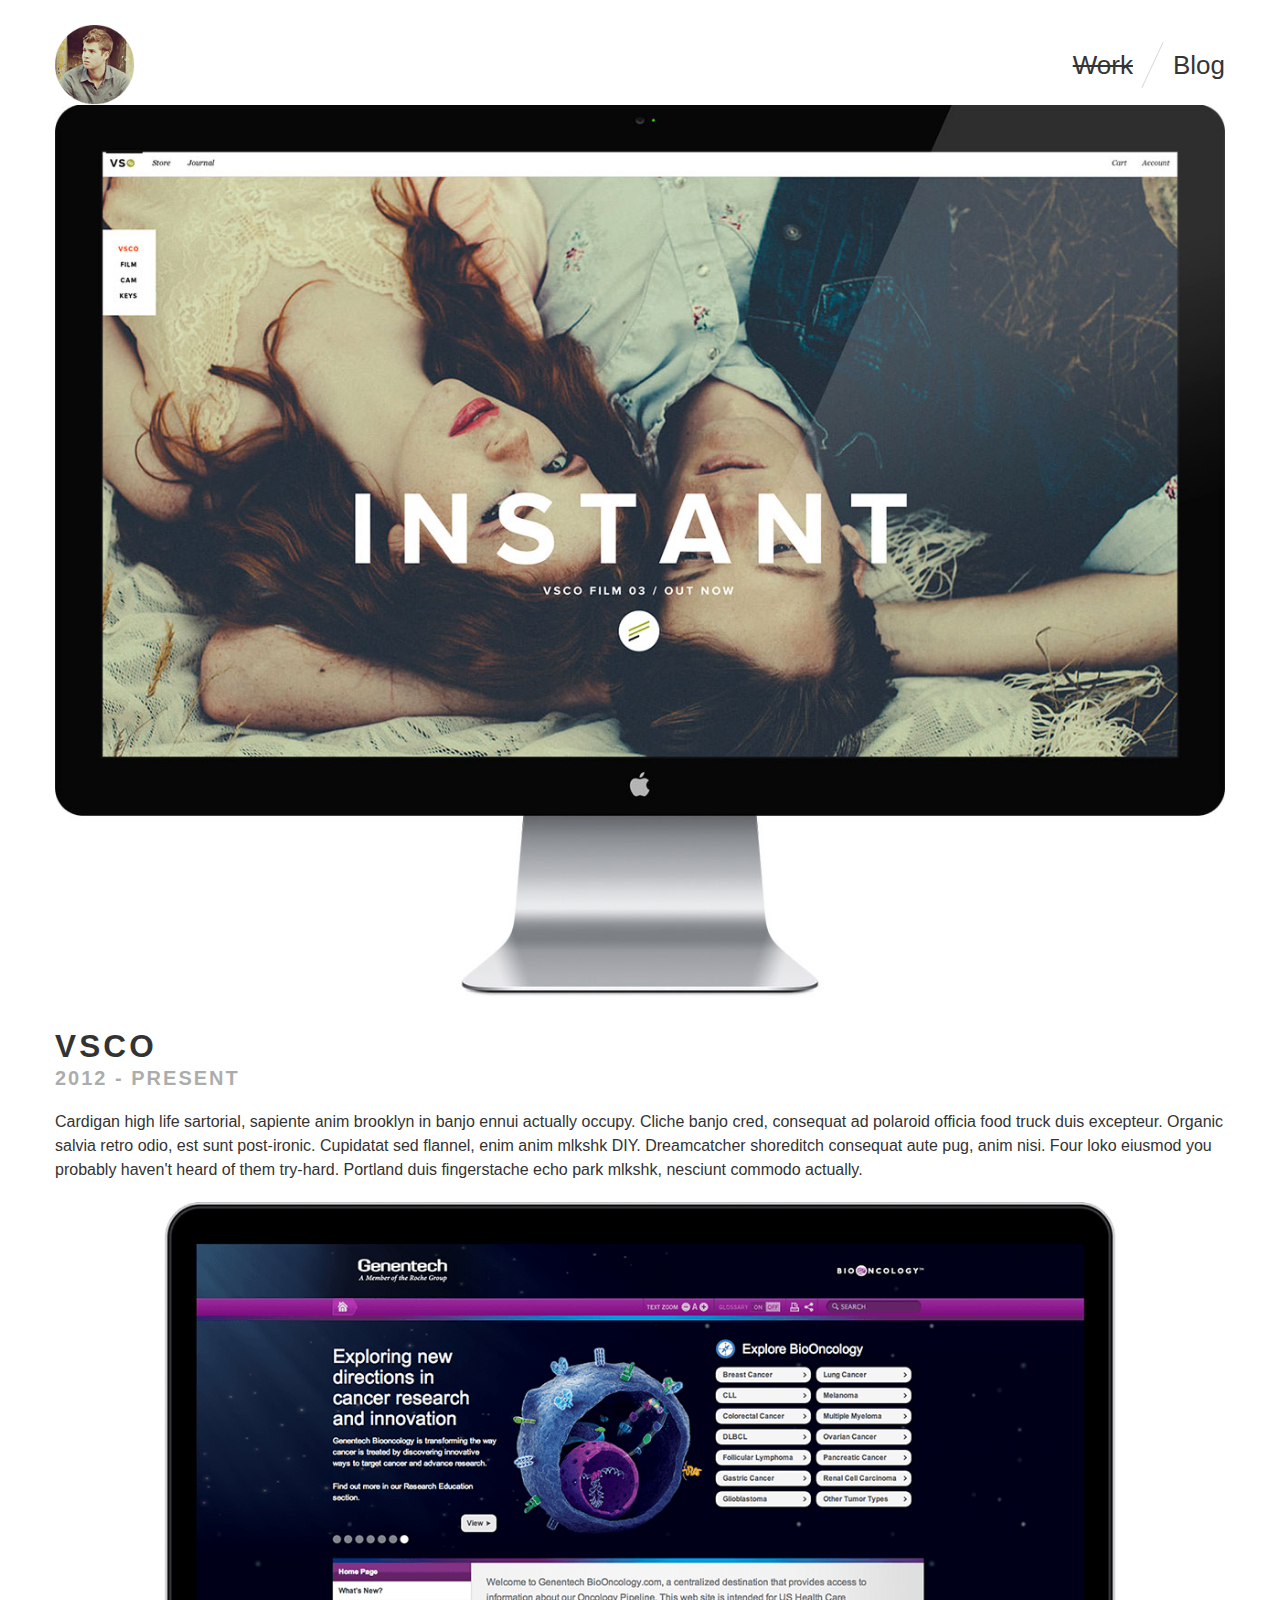
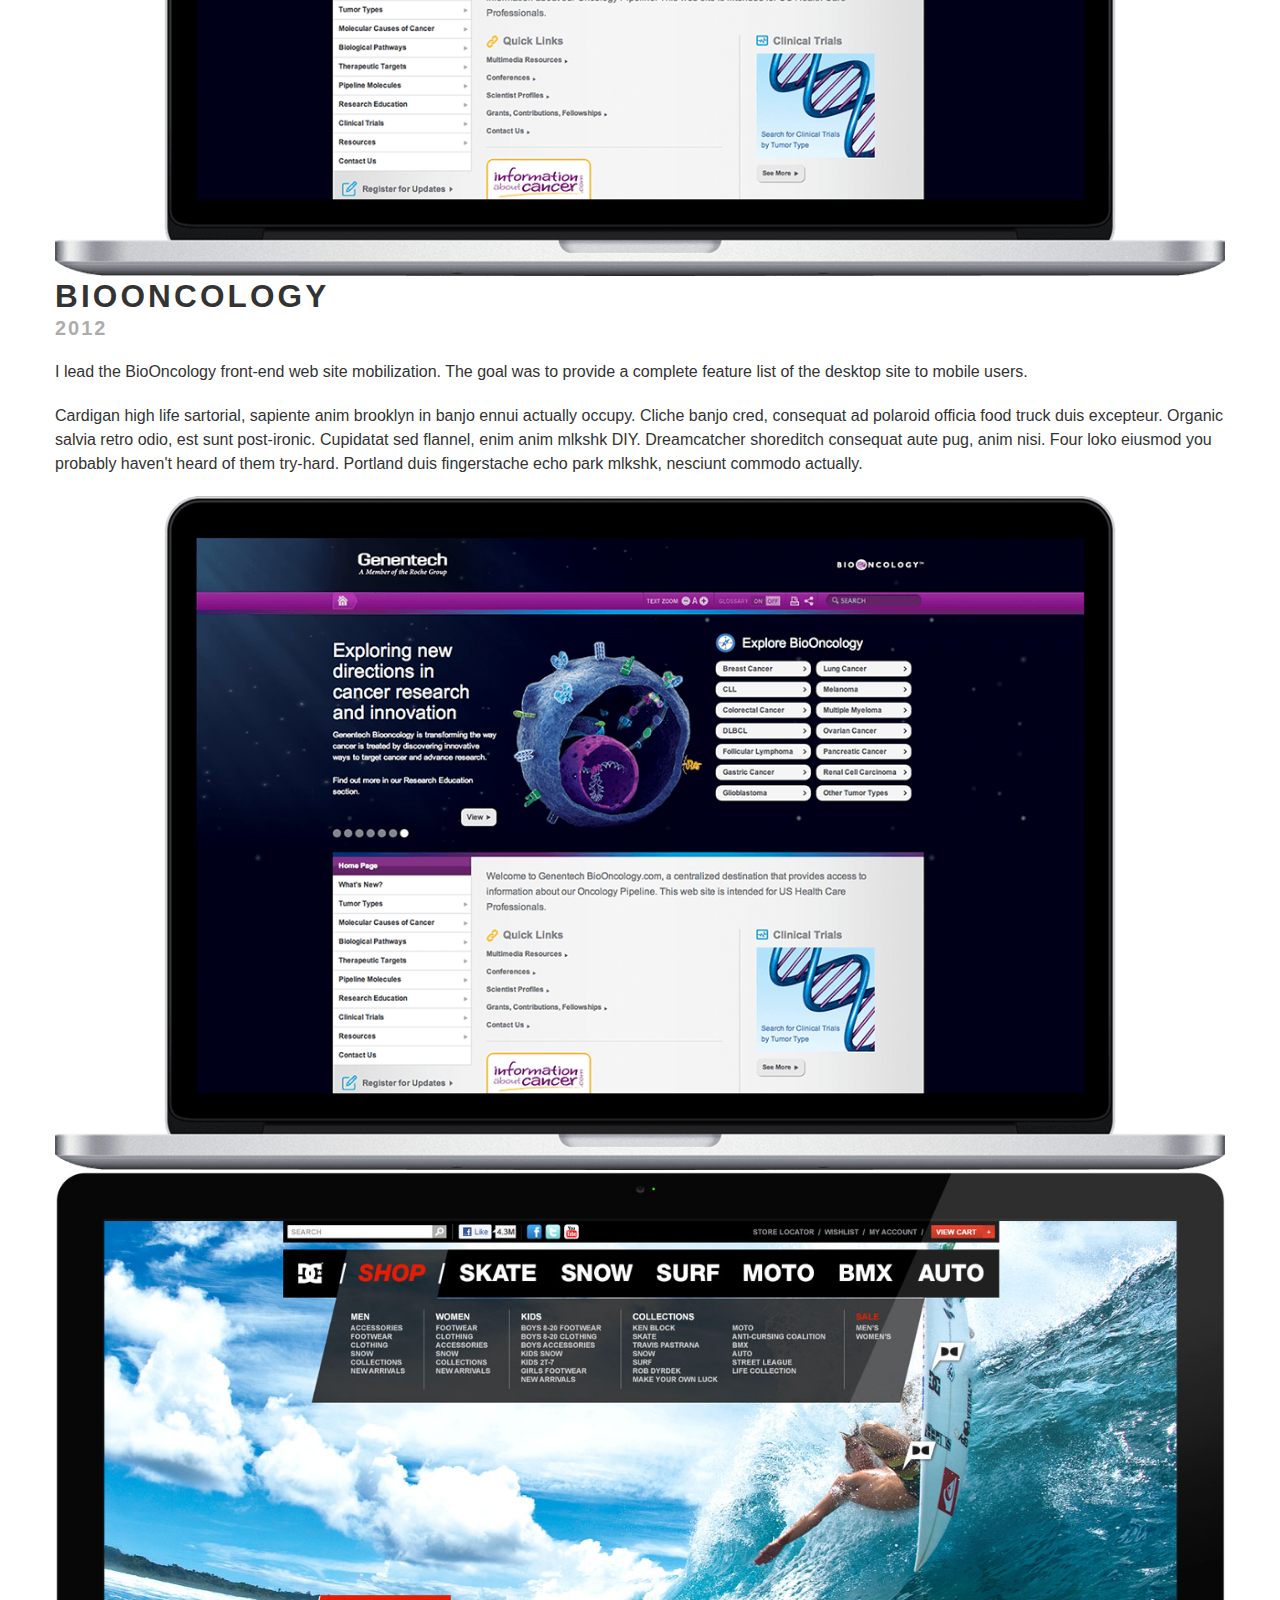
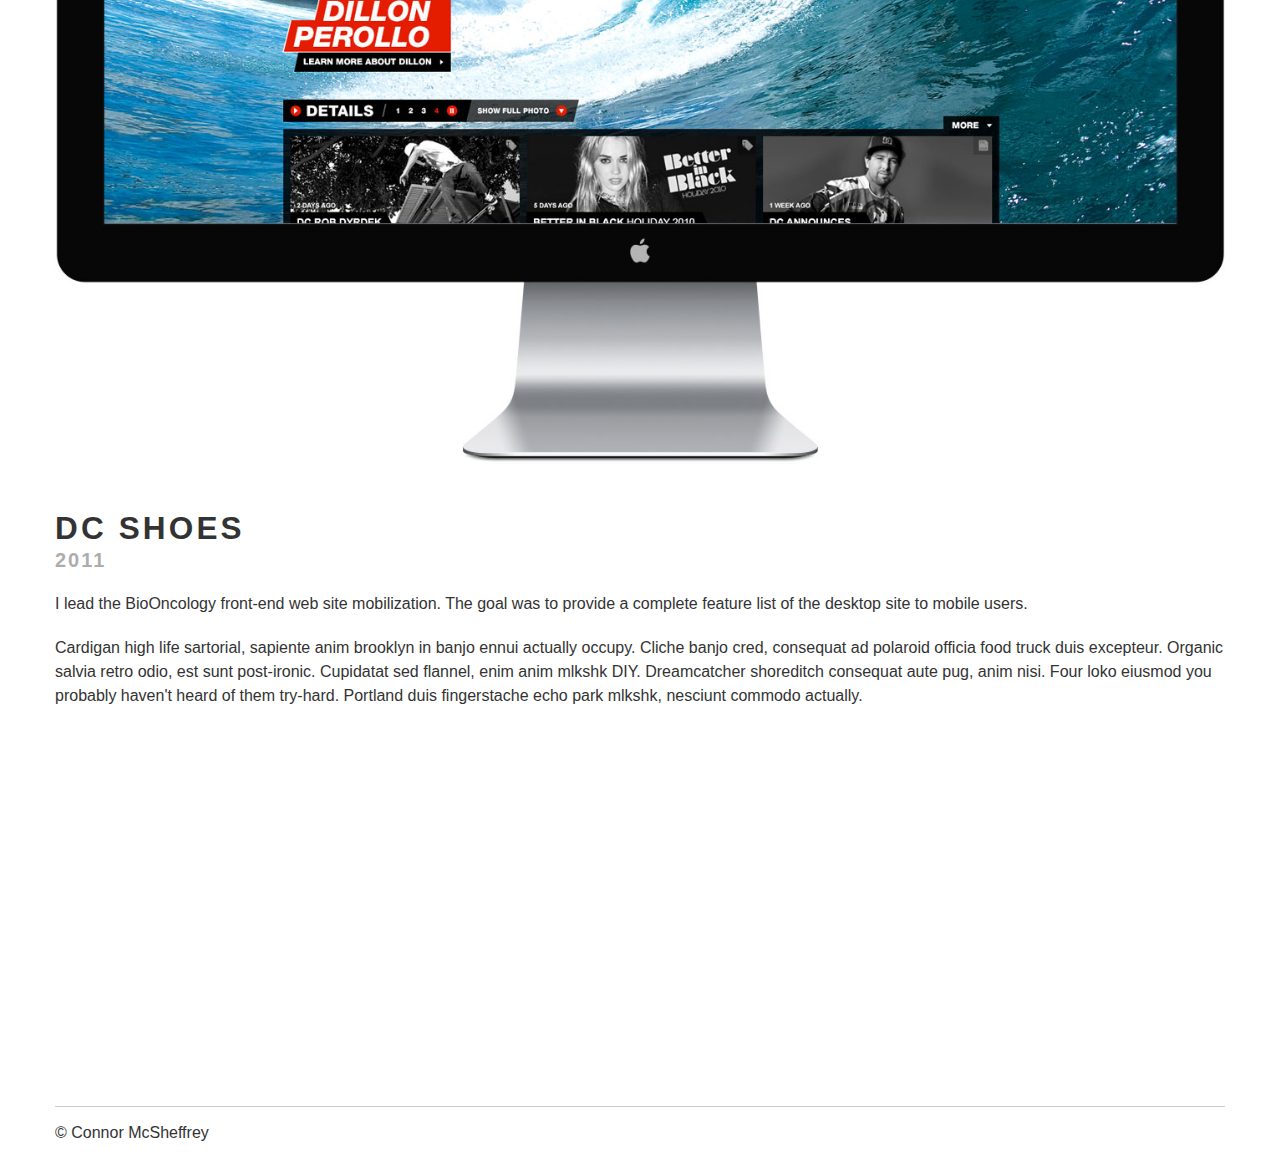
<file: index.html>
<!DOCTYPE html>
<!--[if lt IE 7]>      <html class="no-js lt-ie9 lt-ie8 lt-ie7"> <![endif]-->
<!--[if IE 7]>         <html class="no-js lt-ie9 lt-ie8"> <![endif]-->
<!--[if IE 8]>         <html class="no-js lt-ie9"> <![endif]-->
<!--[if gt IE 8]><!--> <html class="no-js"> <!--<![endif]-->
    <head>
        <meta charset="utf-8">
        <meta http-equiv="X-UA-Compatible" content="IE=edge,chrome=1">
        <title></title>
        <meta name="description" content="">
        <meta name="viewport" content="width=device-width">

        <script type="text/javascript" src="http://use.typekit.com/wrs8tmq.js"></script>
        <script type="text/javascript">try{Typekit.load();}catch(e){}</script>

        <link rel="stylesheet" href="css/bootstrap.css">
        <link rel="stylesheet" href="css/bootstrap-responsive.css">
        <link rel="stylesheet" href="css/main.css">

        <script src="js/vendor/modernizr-2.6.2-respond-1.1.0.min.js"></script>
    </head>
    <body>
        <!--[if lt IE 7]>
            <p class="chromeframe">You are using an <strong>outdated</strong> browser. Please <a href="http://browsehappy.com/">upgrade your browser</a> or <a href="http://www.google.com/chromeframe/?redirect=true">activate Google Chrome Frame</a> to improve your experience.</p>
        <![endif]-->

            
              <div class="container">
                <div class="row">
                    
                    <div class="span12">
                        <header id="header" >
                            <h1 id="logo"><a href="/" title="Connor McSheffrey" class="ir">Connor McSheffrey</a></h1>
                            <nav>
                              <ul>
                                <li class="active"><a id="work" href="index.html" title="Work">Work</a></li>
                                <li><a id="blog" href="responsive-tabular-data.html" title="Blog">Blog</a></li>
                              </ul>
                            </nav>
                          </header><!-- /header -->
                    </div>
                </div>
              </div>
          

           

           <div class="container">

            <!-- Example row of columns -->
            <div class="row">
                <div class="span12">
                    <img src="/img/vsco.jpg" alt="">
                    <h2>VSCO</h2>
                    <h3>2012 - Present</h3>
                    <p>Cardigan high life sartorial, sapiente anim brooklyn in banjo ennui actually occupy. Cliche banjo cred, consequat ad polaroid officia food truck duis excepteur. Organic salvia retro odio, est sunt post-ironic. Cupidatat sed flannel, enim anim mlkshk DIY. Dreamcatcher shoreditch consequat aute pug, anim nisi. Four loko eiusmod you probably haven't heard of them try-hard. Portland duis fingerstache echo park mlkshk, nesciunt commodo actually.</p>
                </div>
            </div>

            <!-- Example row of columns -->
            <div class="row">
                <div class="span12">
                    <img src="/img/biooncology-home.png" alt="">
                    <h2>BioOncology</h2>
                    <h3>2012</h3>
                    <p>I lead the BioOncology front-end web site mobilization. The goal was to provide a complete feature list of the desktop site to mobile users.</p>
                    <p>Cardigan high life sartorial, sapiente anim brooklyn in banjo ennui actually occupy. Cliche banjo cred, consequat ad polaroid officia food truck duis excepteur. Organic salvia retro odio, est sunt post-ironic. Cupidatat sed flannel, enim anim mlkshk DIY. Dreamcatcher shoreditch consequat aute pug, anim nisi. Four loko eiusmod you probably haven't heard of them try-hard. Portland duis fingerstache echo park mlkshk, nesciunt commodo actually.</p>
                    
                    <img src="/img/biooncology-home.png" alt="">
                </div>
            </div>
            
            <!-- Example row of columns -->
            <div class="row">
                <div class="span12">
                    <img src="/img/dc-shoes.jpg" alt="">
                    <h2>DC Shoes</h2>
                    <h3>2011</h3>
                    <p>I lead the BioOncology front-end web site mobilization. The goal was to provide a complete feature list of the desktop site to mobile users.</p>
                    <p>Cardigan high life sartorial, sapiente anim brooklyn in banjo ennui actually occupy. Cliche banjo cred, consequat ad polaroid officia food truck duis excepteur. Organic salvia retro odio, est sunt post-ironic. Cupidatat sed flannel, enim anim mlkshk DIY. Dreamcatcher shoreditch consequat aute pug, anim nisi. Four loko eiusmod you probably haven't heard of them try-hard. Portland duis fingerstache echo park mlkshk, nesciunt commodo actually.</p>
                    
                    <video id="video1" class="sublime" poster="https://cdn.sublimevideo.net/vpa/ms_800.jpg" width="640" height="360" data-autoresize="fit" data-uid="a240e92d" data-name="Midnight Sun" preload="none" autoplay loop muted>
                      <source src="https://cdn.sublimevideo.net/vpa/ms_360p.mp4" />
                      <source src="https://cdn.sublimevideo.net/vpa/ms_720p.mp4" data-quality="hd" />
                      <source src="https://cdn.sublimevideo.net/vpa/ms_360p.webm" />
                      <source src="https://cdn.sublimevideo.net/vpa/ms_720p.webm" data-quality="hd" />
                    </video>
                </div>
            </div>

            <hr>

            <footer>
                <p>&copy; Connor McSheffrey</p>
            </footer>

        </div> <!-- /container -->

        <script src="//ajax.googleapis.com/ajax/libs/jquery/1.9.0/jquery.min.js"></script>
        <script>window.jQuery || document.write('<script src="js/vendor/jquery-1.9.0.min.js"><\/script>')</script>

        <script src="js/plugins.js"></script>
        <script src="js/main.js"></script>

        <script>
            var _gaq=[['_setAccount','UA-XXXXX-X'],['_trackPageview']];
            (function(d,t){var g=d.createElement(t),s=d.getElementsByTagName(t)[0];
            g.src=('https:'==location.protocol?'//ssl':'//www')+'.google-analytics.com/ga.js';
            s.parentNode.insertBefore(g,s)}(document,'script'));
        </script>
    </body>
</html>
</file>
<file: css/main.css>
/* ==========================================================================
   HTML5 Boilerplate styles - h5bp.com (generated via initializr.com)
   ========================================================================== */
html,
button,
input,
select,
textarea {
  color: #222; }

body {
  font-size: 1em;
  line-height: 1.4; }

::-moz-selection {
  background: #b3d4fc;
  text-shadow: none; }

::selection {
  background: #b3d4fc;
  text-shadow: none; }

hr {
  display: block;
  height: 1px;
  border: 0;
  border-top: 1px solid #cccccc;
  margin: 1em 0;
  padding: 0; }

img {
  vertical-align: middle; }

fieldset {
  border: 0;
  margin: 0;
  padding: 0; }

textarea {
  resize: vertical; }

.chromeframe {
  margin: 0.2em 0;
  background: #ccc;
  color: #000;
  padding: 0.2em 0; }

/* ==========================================================================
   Author's custom styles
   ========================================================================== */
body {
  font-family: "proxima-nova", Helvetica, Arial, Sans-serif;
  font-size: 13px;
  line-height: 18px;
  color: #333333;
  -webkit-font-smoothing: antialiased;
  text-rendering: optimizeLegibility; }

body.blog {
  padding-top: 130px; }

.masthead {
  position: absolute;
  max-width: auto;
  width: 100%; }

.header-wrapper {
  left: 0;
  position: fixed;
  right: 0;
  top: 0;
  z-index: 100; }

#header {
  background: rgba(255, 255, 255, 0.95);
  padding-top: 25px;
  padding-bottom: 25px;
  width: 100%;
  z-index: 100; }
  #header #logo {
    display: inline-block;
    float: left;
    margin: 0; }
    #header #logo a {
      background: url(../img/connormcsheffrey.png);
      background-size: 100% auto;
      display: block;
      height: 80px;
      width: 80px; }
  #header nav {
    float: right;
    margin: 30px 0 0 0; }
    #header nav ul {
      list-style: none;
      margin: 0;
      padding: 0; }
      #header nav ul li {
        float: left;
        margin: 0 20px 0 0;
        padding: 0 20px 0 0;
        position: relative; }
        #header nav ul li a {
          color: #353535;
          font-family: "proxima-nova", Helvetica, Arial, Sans-serif;
          font-size: 2em;
          font-weight: 200;
          text-decoration: none; }
      #header nav ul li.active a {
        text-decoration: line-through; }
      #header nav ul li:first-child:after {
        border-right: 1px solid #d6d6d6;
        content: "";
        display: block;
        height: 50px;
        font-size: 36px;
        margin: 0 0 20px 0;
        -webkit-transform: rotate(25deg);
        -moz-transform: rotate(25deg);
        -ms-transform: rotate(25deg);
        -o-transform: rotate(25deg);
        transform: rotate(25deg);
        position: absolute;
        right: 0;
        top: -15px; }
      #header nav ul li:last-child {
        margin: 0;
        padding: 0; }
    #header nav ul:hover li a {
      text-decoration: none; }
      #header nav ul:hover li a:hover {
        text-decoration: line-through; }

h2 {
  letter-spacing: .1em;
  margin: 0;
  text-transform: uppercase; }

h3 {
  letter-spacing: .1em;
  margin: 0 0 20px 0;
  opacity: .4;
  text-transform: uppercase;
  line-height: 1.2em;
  font-size: 20px; }

p {
  margin: 0 0 20px;
  line-height: 1.5em;
  font-size: 16px; }

img {
  max-width: 100%; }

@media only screen and (-webkit-min-device-pixel-ratio: 2) {
  #header #logo a {
    background: url(../img/connormcsheffrey@2x.png);
    background-size: 100px 100px; } }
#content {
  background: #fff;
  margin-top: 100%; }

.content {
  margin-top: 40px; }

.post-header {
  position: relative; }

.post-header img {
  max-width: none;
  width: 100%; }

.post-title {
  color: #fff;
  font-size: 100px;
  font-weight: 800;
  left: 0;
  letter-spacing: .1em;
  text-transform: uppercase;
  position: absolute;
  right: 0;
  top: 47%;
  text-align: center; }

.hero-nav {
  border: 0;
  display: inline-block;
  height: 100%;
  position: absolute;
  opacity: 0;
  -webkit-transition: all 400ms ease-in-out;
  -moz-transition: all 400ms ease-in-out;
  -ms-transition: all 400ms ease-in-out;
  -o-transition: all 400ms ease-in-out;
  transition: all 400ms ease-in-out;
  top: 0;
  width: 10%;
  z-index: 9999; }

.post-header:hover .hero-nav {
  opacity: .8; }

.hero-nav.hero-prev {
  background: -moz-linear-gradient(left, rgba(0, 0, 0, 0.4) 0%, rgba(0, 0, 0, 0) 100%);
  /* FF3.6+ */
  background: -webkit-gradient(linear, left top, right top, color-stop(0%, rgba(0, 0, 0, 0.4)), color-stop(100%, rgba(0, 0, 0, 0)));
  /* Chrome,Safari4+ */
  background: -webkit-linear-gradient(left, rgba(0, 0, 0, 0.4) 0%, rgba(0, 0, 0, 0) 100%);
  /* Chrome10+,Safari5.1+ */
  background: -o-linear-gradient(left, rgba(0, 0, 0, 0.4) 0%, rgba(0, 0, 0, 0) 100%);
  /* Opera 11.10+ */
  background: -ms-linear-gradient(left, rgba(0, 0, 0, 0.4) 0%, rgba(0, 0, 0, 0) 100%);
  /* IE10+ */
  background: linear-gradient(left, rgba(0, 0, 0, 0.4) 0%, rgba(0, 0, 0, 0) 100%);
  /* W3C */
  left: 0; }

.hero-nav.hero-prev:hover {
  opacity: 1; }

.hero-nav:after {
  border-bottom: 1px solid #d6d6d6;
  border-right: 1px solid #d6d6d6;
  content: '';
  display: inline-block;
  text-indent: -9999px;
  height: 50px;
  left: 25px;
  margin-top: -25px;
  top: 50%;
  position: absolute;
  -webkit-transform: rotate(135deg);
  -moz-transform: rotate(135deg);
  -ms-transform: rotate(135deg);
  -o-transform: rotate(135deg);
  transform: rotate(135deg);
  width: 50px; }

.hero-nav.hero-next {
  background: -moz-linear-gradient(left, rgba(0, 0, 0, 0) 0%, rgba(0, 0, 0, 0.4) 100%);
  /* FF3.6+ */
  background: -webkit-gradient(linear, left top, right top, color-stop(0%, rgba(0, 0, 0, 0)), color-stop(100%, rgba(0, 0, 0, 0.4)));
  /* Chrome,Safari4+ */
  background: -webkit-linear-gradient(left, rgba(0, 0, 0, 0) 0%, rgba(0, 0, 0, 0.4) 100%);
  /* Chrome10+,Safari5.1+ */
  background: -o-linear-gradient(left, rgba(0, 0, 0, 0) 0%, rgba(0, 0, 0, 0.4) 100%);
  /* Opera 11.10+ */
  background: -ms-linear-gradient(left, rgba(0, 0, 0, 0) 0%, rgba(0, 0, 0, 0.4) 100%);
  /* IE10+ */
  background: linear-gradient(left, rgba(0, 0, 0, 0) 0%, rgba(0, 0, 0, 0.4) 100%);
  /* W3C */
  filter: progid:DXImageTransform.Microsoft.gradient(startColorstr='#00000000', endColorstr='#4d000000',GradientType=1 );
  /* IE6-9 */
  right: 0; }

.hero-nav.hero-next:hover {
  opacity: 1; }

.hero-nav.hero-next:after {
  left: auto;
  right: 25px;
  -webkit-transform: rotate(-45deg);
  -moz-transform: rotate(-45deg);
  -ms-transform: rotate(-45deg);
  -o-transform: rotate(-45deg);
  transform: rotate(-45deg); }

.additonal-posts .additonal-post {
  -webkit-transition: opacity 500ms ease 0s;
  -moz-transition: opacity 500ms ease 0s;
  -ms-transition: opacity 500ms ease 0s;
  -o-transition: opacity 500ms ease 0s;
  transition: opacity 500ms ease 0s; }

.additonal-posts:hover .additonal-post {
  opacity: .6; }

.additonal-posts:hover .additonal-post:hover {
  opacity: 1; }

.additonal-post {
  position: relative;
  text-align: center; }

.additonal-post h3 {
  color: #fff;
  position: absolute;
  top: 44%;
  left: 0;
  right: 0;
  opacity: 1;
  font-size: 34px; }

.additonal-post img {
  width: 100%; }

/* ==========================================================================
   Media Queries
   ========================================================================== */
/* ==========================================================================
   Helper classes
   ========================================================================== */
.ir {
  background-color: transparent;
  border: 0;
  overflow: hidden;
  *text-indent: -9999px; }

.ir:before {
  content: "";
  display: block;
  width: 0;
  height: 150%; }

.hidden {
  display: none !important;
  visibility: hidden; }

.visuallyhidden {
  border: 0;
  clip: rect(0 0 0 0);
  height: 1px;
  margin: -1px;
  overflow: hidden;
  padding: 0;
  position: absolute;
  width: 1px; }

.visuallyhidden.focusable:active,
.visuallyhidden.focusable:focus {
  clip: auto;
  height: auto;
  margin: 0;
  overflow: visible;
  position: static;
  width: auto; }

.invisible {
  visibility: hidden; }

.clearfix:before,
.clearfix:after {
  content: " ";
  display: table; }

.clearfix:after {
  clear: both; }

.clearfix {
  *zoom: 1; }

/* ==========================================================================
   Print styles
   ========================================================================== */
@media print {
  * {
    background: transparent !important;
    color: black !important;
    /* Black prints faster: h5bp.com/s */
    box-shadow: none !important;
    text-shadow: none !important; }

  a,
  a:visited {
    text-decoration: underline; }

  a[href]:after {
    content: " (" attr(href) ")"; }

  abbr[title]:after {
    content: " (" attr(title) ")"; }

  /*
   * Don't show links for images, or javascript/internal links
   */
  .ir a:after,
  a[href^="javascript:"]:after,
  a[href^="#"]:after {
    content: ""; }

  pre,
  blockquote {
    border: 1px solid #999999;
    page-break-inside: avoid; }

  thead {
    display: table-header-group;
    /* h5bp.com/t */ }

  tr,
  img {
    page-break-inside: avoid; }

  img {
    max-width: 100% !important; }

  @page {
    margin: 0.5cm; }

  p,
  h2,
  h3 {
    orphans: 3;
    widows: 3; }

  h2,
  h3 {
    page-break-after: avoid; } }
</file>
